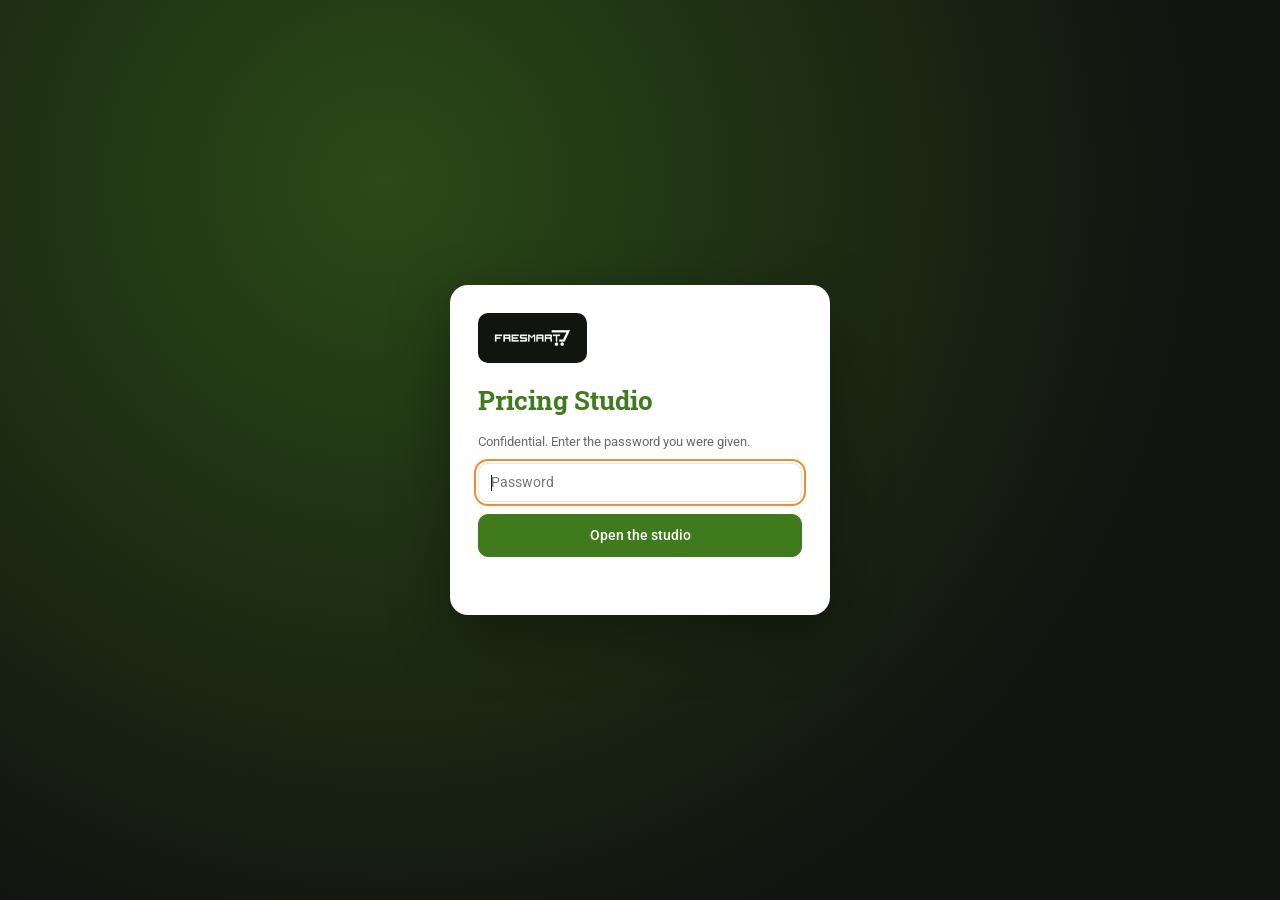
<file: docs/index.html>
<!doctype html><meta charset="utf-8"><title>Fresmart Pricing Studio</title><meta http-equiv="refresh" content="0; url=studio/"><meta name="robots" content="noindex"><a href="studio/">Open the Pricing Studio</a>
</file>
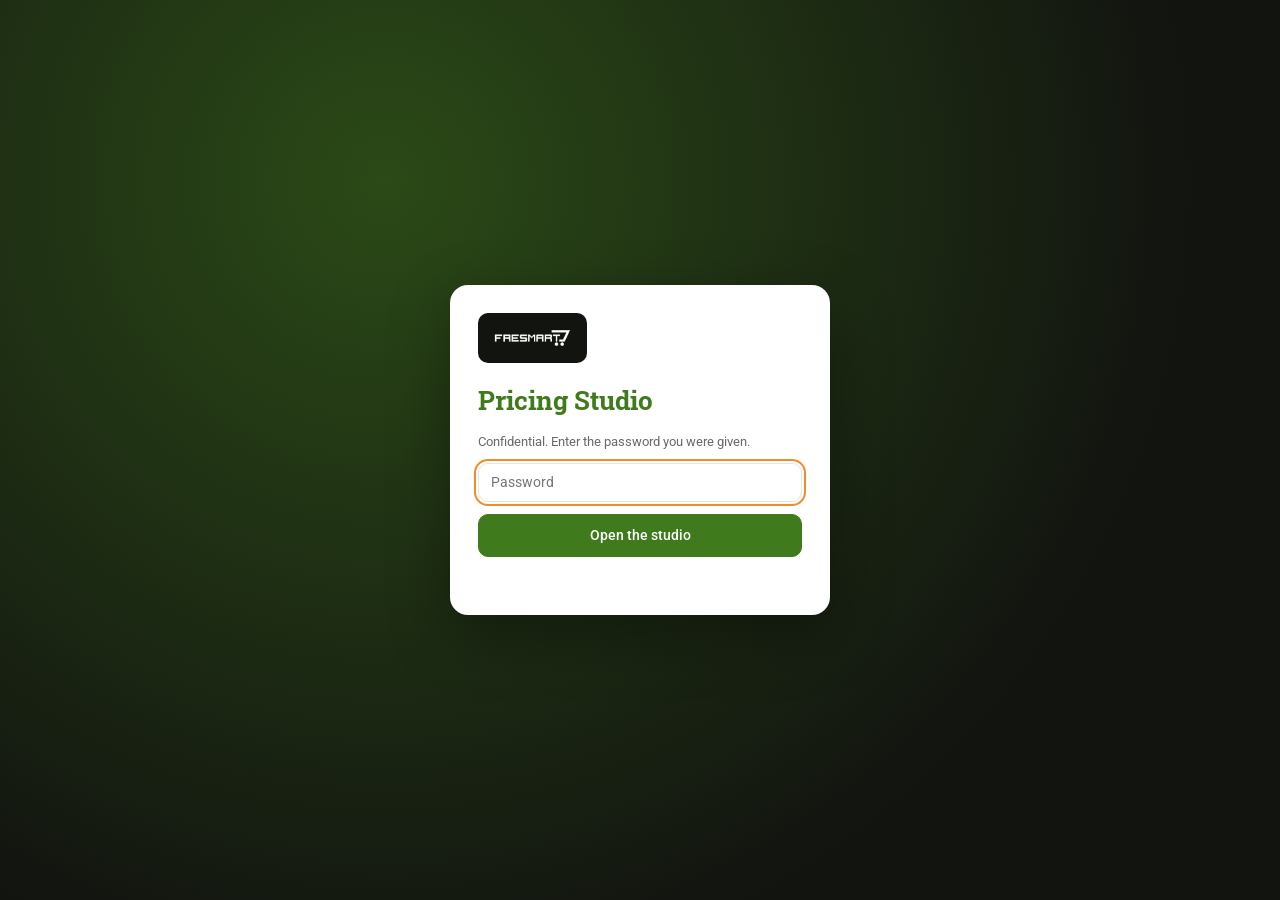
<file: docs/studio/index.html>
<!doctype html>
<html lang="en">
<head>
<meta charset="utf-8">
<meta name="robots" content="noindex">
<meta name="viewport" content="width=device-width, initial-scale=1">
<title>Fresmart Pricing Studio</title>
<link rel="preconnect" href="https://fonts.googleapis.com">
<link rel="stylesheet" href="https://fonts.googleapis.com/css2?family=Roboto+Slab:wght@400;500;600&family=Roboto:wght@400;500;700&display=swap">
<link rel="stylesheet" href="studio.css">
<script src="../d3.min.js"></script>
</head>
<body>
<div class="app">
  <aside class="side" aria-label="Main navigation">
    <div class="brand">
      <img src="fresmart_logo.png" alt="Fresmart">
      <div><div class="brand-name">Pricing Studio</div><div class="brand-sub">All active articles</div></div>
    </div>
    <nav class="nav" id="nav"></nav>
    <div class="side-foot">
      <div class="status" id="side-status"><span class="dot"></span><span>Loading…</span></div>
      <div class="side-meta">Sales and costs to <b id="asof">—</b><br>Gross profit after IVA · US$ at 1,050 Kz</div>
    </div>
  </aside>

  <div class="main">
    <header class="top">
      <button class="icon-btn menu" id="menu" aria-label="Open navigation">☰</button>
      <div class="crumb"><span>Price optimisation</span><span class="sep">/</span><b id="crumb">Overview</b></div>
      <div class="search">
        <input id="gsearch" type="search" placeholder="Find an article by name or code" autocomplete="off" aria-label="Find an article">
        <kbd>/</kbd>
        <div class="results" id="gresults" hidden></div>
      </div>
    </header>

    <div class="content" id="content">
      <div class="loading" id="loading">Loading the price plan…</div>
    </div>
  </div>
</div>

<aside class="drawer" id="drawer" aria-hidden="true" aria-label="Article detail">
  <div class="drawer-head">
    <div><div class="eyebrow" id="dr-code">—</div><h2 id="dr-name">—</h2><div class="drawer-tags" id="dr-tags"></div></div>
    <button class="icon-btn" id="dr-close" aria-label="Close">✕</button>
  </div>
  <div class="drawer-body" id="dr-body"></div>
</aside>
<div class="scrim" id="scrim" hidden></div>
<div class="tip" id="tip" hidden></div>

<script src="studio.js"></script>
</body>
</html>
</file>
<file: docs/studio/studio.css>
/* Fresmart Pricing Studio: Newaco plum sidebar, warm-lilac canvas, gold for the money line. */
/* Fresmart theme (fresmart.net): brand green #72BD44, dark green #5F9824, charcoal #181917, navy #235787; Roboto / Roboto Slab. */
:root {
  --plum-900: #121410; --plum-800: #1A1F16; --plum: #3F7A1C; --plum-600: #5F9824; --plum-400: #72BD44; --plum-200: #CDE6BC; --plum-100: #E7F3DF; --plum-50: #F4F9F0;
  --gold: #E5730E; --gold-400: #F28C28; --gold-100: #FDEBD8;
  --navy: #235787; --navy-100: #E1EAF3;
  --ink: #181917; --ink-2: #3E423B; --muted: #6A6868; --line: #E3E6DF; --line-2: #EFF1EC;
  --bg: #F5F6F3; --panel: #FFFFFF;
  --ok: #3F7A1C; --ok-bg: #E7F3DF; --warn: #A65A00; --warn-bg: #FCEEDB; --bad: #B23A3A; --bad-bg: #F8E4E4;
  --f-display: "Roboto Slab", Georgia, "Times New Roman", serif;
  --f-body: "Roboto", "Segoe UI", system-ui, -apple-system, Arial, sans-serif;
  --r: 14px; --r-sm: 9px;
  --shadow: 0 1px 2px rgba(24, 25, 23, .05), 0 10px 28px -14px rgba(24, 25, 23, .16);
  --shadow-lg: 0 24px 60px -20px rgba(24, 25, 23, .32);
  color-scheme: light;
}
* { box-sizing: border-box; }
html, body { margin: 0; height: 100%; background: var(--bg); color: var(--ink); font-family: var(--f-body); font-size: 14px; line-height: 1.5; -webkit-font-smoothing: antialiased; }
button, input, select { font: inherit; color: inherit; }
[hidden] { display: none !important; }
:focus-visible { outline: 2px solid var(--gold-400); outline-offset: 2px; }
.num, td.num, th.num { text-align: right; font-variant-numeric: tabular-nums; white-space: nowrap; }

/* ---------- shell ---------- */
.app { display: grid; grid-template-columns: 264px minmax(0, 1fr); min-height: 100vh; }
.side { position: sticky; top: 0; height: 100vh; overflow-y: auto; background: radial-gradient(140% 60% at 0% 0%, rgba(114, 189, 68, .20), transparent 60%), linear-gradient(185deg, #1E2419 0%, var(--plum-800) 50%, var(--plum-900) 100%); color: #E3E8DE; display: flex; flex-direction: column; padding: 20px 14px; gap: 18px; }
.brand { display: grid; gap: 10px; padding: 4px 8px 16px; border-bottom: 1px solid rgba(255, 255, 255, .09); }
.brand img { width: 120px; height: auto; display: block; }
.brand-name { font-family: var(--f-display); font-size: 19px; font-weight: 500; color: #fff; letter-spacing: -.01em; line-height: 1.15; }
.brand-sub { font-size: 12px; color: #A9B3A0; }
.nav { display: grid; gap: 18px; }
.nav-group { display: grid; gap: 2px; }
.nav-label { font-size: 10.5px; letter-spacing: .14em; text-transform: uppercase; color: #8E9886; padding: 0 12px 6px; font-weight: 600; }
.nav-btn { appearance: none; border: 0; background: none; display: flex; align-items: center; gap: 11px; padding: 9px 12px; border-radius: 10px; color: #D3DACB; cursor: pointer; text-align: left; position: relative; transition: background-color .15s, color .15s; }
.nav-btn svg { width: 18px; height: 18px; flex: none; fill: none; stroke: currentColor; stroke-width: 1.7; stroke-linecap: round; stroke-linejoin: round; opacity: .85; }
.nav-btn:hover { background: rgba(255, 255, 255, .07); color: #fff; }
.nav-btn[aria-current="page"] { background: rgba(255, 255, 255, .11); color: #fff; font-weight: 600; }
.nav-btn[aria-current="page"]::before { content: ""; position: absolute; left: -14px; top: 9px; bottom: 9px; width: 3px; border-radius: 0 3px 3px 0; background: var(--gold-400); }
.nav-btn[aria-current="page"] svg { color: var(--gold-400); opacity: 1; }
.nav-count { margin-left: auto; font-size: 11px; color: #A9B3A0; font-variant-numeric: tabular-nums; }
.side-foot { margin-top: auto; display: grid; gap: 10px; padding: 14px; border-radius: 12px; background: rgba(255, 255, 255, .06); border: 1px solid rgba(255, 255, 255, .08); font-size: 12px; color: #B9C2B0; }
.side-foot b { color: #fff; font-weight: 600; }
.status { display: flex; align-items: center; gap: 8px; color: #fff; font-weight: 500; }
.dot { width: 8px; height: 8px; border-radius: 50%; background: #6FD08F; box-shadow: 0 0 0 3px rgba(111, 208, 143, .22); flex: none; }
.status.bad .dot { background: #F08A8A; box-shadow: 0 0 0 3px rgba(240, 138, 138, .22); }

.main { min-width: 0; display: flex; flex-direction: column; }
.top { position: sticky; top: 0; z-index: 30; display: flex; align-items: center; gap: 16px; padding: 14px clamp(16px, 3vw, 36px); background: rgba(245, 246, 243, .88); backdrop-filter: blur(10px); border-bottom: 1px solid var(--line); }
.crumb { display: flex; gap: 8px; align-items: center; font-size: 13px; color: var(--muted); white-space: nowrap; }
.crumb b { color: var(--ink); font-weight: 600; }
.crumb .sep { color: var(--plum-200); }
.icon-btn.menu { display: none; }
.search { position: relative; margin-left: auto; width: min(100%, 26rem); }
.search input { width: 100%; padding: 9px 40px 9px 14px; border-radius: 999px; border: 1px solid var(--line); background: var(--panel); transition: border-color .15s, box-shadow .15s; }
.search input:focus { outline: none; border-color: var(--plum-400); box-shadow: 0 0 0 4px var(--plum-100); }
.search kbd { position: absolute; right: 12px; top: 50%; translate: 0 -50%; font: 11px var(--f-body); color: var(--muted); border: 1px solid var(--line); border-radius: 5px; padding: 0 6px; pointer-events: none; }
.results { position: absolute; top: calc(100% + 8px); left: 0; right: 0; background: var(--panel); border: 1px solid var(--line); border-radius: 12px; box-shadow: var(--shadow-lg); padding: 6px; display: grid; max-height: 24rem; overflow: auto; z-index: 40; }
.result { appearance: none; border: 0; background: none; display: grid; grid-template-columns: 1fr auto; gap: 2px 12px; text-align: left; padding: 8px 10px; border-radius: 8px; cursor: pointer; }
.result:hover, .result[aria-selected="true"] { background: var(--plum-50); }
.result .r-name { font-weight: 500; }
.result .r-sub { grid-column: 1; font-size: 12px; color: var(--muted); }
.result .r-chg { grid-row: 1 / span 2; grid-column: 2; align-self: center; }
.icon-btn { appearance: none; border: 1px solid var(--line); background: var(--panel); width: 34px; height: 34px; border-radius: 9px; cursor: pointer; display: grid; place-items: center; color: var(--ink-2); }
.icon-btn:hover { background: var(--plum-50); }

.content { padding: clamp(18px, 3vw, 36px); display: grid; gap: 22px; max-width: 1500px; width: 100%; margin-inline: auto; }
.loading { padding: 80px 0; text-align: center; color: var(--muted); }

/* ---------- page head ---------- */
.page-head { display: flex; justify-content: space-between; align-items: flex-end; gap: 16px; flex-wrap: wrap; }
.eyebrow { font-size: 11px; letter-spacing: .14em; text-transform: uppercase; color: var(--gold); font-weight: 600; }
h1.page-title { font-family: var(--f-display); font-weight: 500; font-size: clamp(28px, 3vw, 38px); letter-spacing: -.02em; margin: 4px 0 2px; line-height: 1.1; color: var(--plum); text-wrap: balance; }
.page-sub { color: var(--muted); max-width: 76ch; margin: 0; }
.head-actions { display: flex; gap: 8px; flex-wrap: wrap; }

/* ---------- cards ---------- */
.card { background: var(--panel); border: 1px solid var(--line); border-radius: var(--r); box-shadow: var(--shadow); padding: 20px; min-width: 0; display: grid; gap: 12px; align-content: start; }
.card-head { display: flex; justify-content: space-between; align-items: flex-start; gap: 12px; flex-wrap: wrap; }
.card h2 { font-size: 15.5px; font-weight: 600; margin: 0; letter-spacing: -.01em; }
.card .sub { color: var(--muted); font-size: 12.5px; margin: 2px 0 0; max-width: 80ch; }
.note { color: var(--muted); font-size: 12.5px; margin: 0; max-width: 90ch; line-height: 1.55; }
.grid-2 { display: grid; gap: 18px; grid-template-columns: repeat(auto-fit, minmax(min(100%, 460px), 1fr)); }
.grid-3 { display: grid; gap: 18px; grid-template-columns: repeat(auto-fit, minmax(min(100%, 320px), 1fr)); }
.split { display: grid; gap: 18px; grid-template-columns: minmax(0, 1fr); }
@media (min-width: 1180px) { .split { grid-template-columns: minmax(0, 1.6fr) minmax(0, 1fr); } }

/* hero */
.hero { position: relative; overflow: hidden; border-radius: 18px; padding: 28px 30px; color: #F3F7EF; background: radial-gradient(120% 140% at 100% 0%, rgba(114, 189, 68, .55), transparent 55%), linear-gradient(135deg, #2F5E14 0%, #1C2B12 75%); box-shadow: var(--shadow-lg); display: grid; gap: 22px; grid-template-columns: minmax(0, 1.25fr) minmax(0, 1fr); }
@media (max-width: 980px) { .hero { grid-template-columns: 1fr; } }
.hero .eyebrow { color: var(--gold-400); }
.hero-value { font-family: var(--f-display); font-weight: 500; font-size: clamp(44px, 6vw, 68px); letter-spacing: -.03em; line-height: 1; color: #fff; margin-top: 8px; font-variant-numeric: tabular-nums; }
.hero-value small { font-size: .38em; color: #D9E3CF; font-family: var(--f-body); font-weight: 500; letter-spacing: 0; margin-left: 8px; }
.hero-text { color: #DCE5D3; max-width: 56ch; margin: 10px 0 0; }
.hero-text b { color: #fff; }
.range { margin-top: 18px; }
.range-bar { position: relative; height: 10px; border-radius: 999px; background: rgba(255, 255, 255, .14); }
.range-bar i { position: absolute; top: 0; bottom: 0; border-radius: 999px; background: linear-gradient(90deg, rgba(242, 140, 40, .45), var(--gold-400)); }
.range-bar em { position: absolute; top: 50%; width: 18px; height: 18px; translate: -50% -50%; border-radius: 50%; background: #fff; border: 4px solid var(--gold-400); }
.range-labels { display: flex; justify-content: space-between; font-size: 12px; color: #C9D3BF; margin-top: 8px; font-variant-numeric: tabular-nums; }
.range-labels b { color: #fff; }
.hero-stats { display: grid; grid-template-columns: repeat(2, minmax(0, 1fr)); gap: 12px; align-content: center; }
.hstat { background: rgba(255, 255, 255, .07); border: 1px solid rgba(255, 255, 255, .1); border-radius: 12px; padding: 14px 16px; }
.hstat .k { font-size: 12px; color: #C9D3BF; }
.hstat .v { font-size: 24px; font-weight: 600; color: #fff; letter-spacing: -.02em; font-variant-numeric: tabular-nums; margin-top: 2px; }
.hstat .s { font-size: 12px; color: #A9B3A0; }

/* KPIs */
.kpis { display: grid; gap: 14px; grid-template-columns: repeat(auto-fit, minmax(min(100%, 200px), 1fr)); }
.kpi { background: var(--panel); border: 1px solid var(--line); border-radius: var(--r); padding: 16px 18px; box-shadow: var(--shadow); display: grid; gap: 6px; min-width: 0; }
.kpi .k { color: var(--muted); font-size: 12.5px; font-weight: 500; display: flex; justify-content: space-between; gap: 8px; }
.kpi .v { font-size: 26px; font-weight: 650; letter-spacing: -.03em; font-variant-numeric: tabular-nums; line-height: 1.1; }
.kpi .s { color: var(--muted); font-size: 12.5px; display: flex; gap: 6px; align-items: center; flex-wrap: wrap; }

/* pills, chips */
.pill { display: inline-flex; align-items: center; gap: 4px; font-size: 11.5px; font-weight: 600; padding: 2px 9px; border-radius: 999px; background: var(--line-2); color: var(--ink-2); white-space: nowrap; font-variant-numeric: tabular-nums; }
.pill.ok { background: var(--ok-bg); color: var(--ok); } .pill.warn { background: var(--warn-bg); color: var(--warn); } .pill.bad { background: var(--bad-bg); color: var(--bad); }
.pill.plum { background: var(--plum-100); color: var(--plum); } .pill.gold { background: var(--gold-100); color: #8A4A00; }
.up { color: var(--ok); } .down { color: var(--bad); } .warnc { color: var(--warn); }
.chips { display: flex; gap: 6px; flex-wrap: wrap; }
.chip { appearance: none; border: 1px solid var(--line); background: var(--panel); border-radius: 999px; padding: 6px 12px; font-size: 12.5px; cursor: pointer; color: var(--ink-2); white-space: nowrap; }
.chip:hover { border-color: var(--plum-200); }
.chip[aria-pressed="true"] { background: var(--plum); border-color: var(--plum); color: #fff; }
.chip .n { opacity: .7; margin-left: 4px; font-variant-numeric: tabular-nums; }
.btn { appearance: none; border: 1px solid var(--line); background: var(--panel); border-radius: 10px; padding: 8px 14px; font-weight: 500; cursor: pointer; display: inline-flex; align-items: center; gap: 8px; }
.btn:hover { background: var(--plum-50); }
.btn.primary { background: var(--plum); border-color: var(--plum); color: #fff; }
.btn.primary:hover { background: var(--plum-600); }
select.sel, input.inp { border: 1px solid var(--line); background: var(--panel); border-radius: 10px; padding: 8px 12px; min-width: 0; }
select.sel { padding-right: 30px; }
.toolbar { display: flex; gap: 10px; flex-wrap: wrap; align-items: center; }
.toolbar .grow { flex: 1 1 220px; }
.toolbar .count { margin-left: auto; color: var(--muted); font-size: 12.5px; }

/* tables */
.tablebox { overflow: auto; border: 1px solid var(--line); border-radius: 12px; max-height: 70vh; }
.tablebox.short { max-height: 26rem; }
table.t { width: 100%; border-collapse: separate; border-spacing: 0; font-size: 13px; }
table.t th { position: sticky; top: 0; z-index: 1; background: var(--plum-50); color: var(--muted); font-size: 11px; letter-spacing: .06em; text-transform: uppercase; font-weight: 600; text-align: left; padding: 10px 12px; border-bottom: 1px solid var(--line); white-space: nowrap; }
table.t th.sortable { cursor: pointer; user-select: none; }
table.t th.sortable:hover { color: var(--plum); }
table.t th .arr { opacity: .6; margin-left: 4px; }
table.t td { padding: 10px 12px; border-bottom: 1px solid var(--line-2); vertical-align: middle; }
table.t tbody tr:last-child td { border-bottom: 0; }
table.t tbody tr.click { cursor: pointer; }
table.t tbody tr:hover td { background: var(--plum-50); }
table.t tr.hi td { background: #FFF6EC; font-weight: 600; }
table.t .name { font-weight: 500; max-width: 340px; }
table.t .muted { color: var(--muted); font-size: 12px; }
.pager { display: flex; justify-content: space-between; align-items: center; gap: 12px; flex-wrap: wrap; color: var(--muted); font-size: 12.5px; }

/* charts */
.chart { position: relative; min-width: 0; }
.chart svg { display: block; overflow: visible; }
.chart text { font-family: var(--f-body); }
.ax text { fill: var(--muted); font-size: 11.5px; }
.ax path, .ax line { stroke: var(--line); }
.gridl line { stroke: var(--line-2); }
.gridl path { display: none; }
.lbl { fill: var(--ink-2); font-size: 12px; }
.lbl-strong { fill: var(--ink); font-size: 12px; font-weight: 600; }
.legend { display: flex; gap: 14px; flex-wrap: wrap; font-size: 12px; color: var(--muted); }
.legend i { display: inline-block; width: 12px; height: 10px; border-radius: 3px; margin-right: 6px; vertical-align: -1px; }
.tip { position: fixed; z-index: 80; pointer-events: none; background: var(--panel); border: 1px solid var(--line); border-radius: 10px; box-shadow: var(--shadow-lg); padding: 9px 12px; font-size: 12.5px; display: grid; gap: 3px; max-width: 280px; }
.tip .th { font-weight: 600; margin-bottom: 2px; }
.tip .tr { display: flex; justify-content: space-between; gap: 14px; font-variant-numeric: tabular-nums; }
.tip .tr span:first-child { color: var(--muted); }

/* bars as HTML (tables of bars) */
.bars { display: grid; gap: 9px; }
.bar-row { display: grid; grid-template-columns: minmax(120px, 34%) minmax(0, 1fr) auto; gap: 12px; align-items: center; font-size: 13px; }
.bar-row .bl { white-space: nowrap; overflow: hidden; text-overflow: ellipsis; }
.bar-track { height: 10px; border-radius: 999px; background: var(--line-2); position: relative; overflow: hidden; }
.bar-track i { position: absolute; left: 0; top: 0; bottom: 0; border-radius: 999px; background: var(--plum); }
.bar-track i.gold { background: var(--gold-400); }
.bar-track i.soft { background: var(--plum-200); }
.bar-row .bv { font-variant-numeric: tabular-nums; font-weight: 600; min-width: 64px; text-align: right; }

/* wave cards */
.waves { display: grid; gap: 14px; grid-template-columns: repeat(auto-fit, minmax(min(100%, 230px), 1fr)); }
.wave { border-radius: var(--r); padding: 18px; border: 1px solid var(--line); background: var(--panel); box-shadow: var(--shadow); display: grid; gap: 6px; position: relative; overflow: hidden; }
.wave::before { content: ""; position: absolute; inset: 0 auto 0 0; width: 4px; background: var(--wave, var(--plum)); }
.wave .wn { font-weight: 600; } .wave .wv { font-size: 24px; font-weight: 650; letter-spacing: -.02em; font-variant-numeric: tabular-nums; }
.wave .ws { color: var(--muted); font-size: 12.5px; }

/* simulator */
.sim-grid { display: grid; gap: 18px; grid-template-columns: minmax(0, 1fr); }
@media (min-width: 1180px) { .sim-grid { grid-template-columns: 340px minmax(0, 1fr); } }
.slider { width: 100%; accent-color: var(--plum); }
.sim-big { font-family: var(--f-display); font-size: 40px; font-weight: 500; letter-spacing: -.02em; color: var(--plum); font-variant-numeric: tabular-nums; line-height: 1; }
.kv { display: grid; grid-template-columns: 1fr auto; gap: 7px 14px; font-size: 13px; }
.kv dt { color: var(--muted); } .kv dd { margin: 0; text-align: right; font-weight: 500; font-variant-numeric: tabular-nums; }
.combo { position: relative; }
.combo .results { top: calc(100% + 4px); }

/* checks / steps */
.step-list { display: grid; gap: 10px; counter-reset: s; margin: 0; padding: 0; list-style: none; }
.step-list li { display: grid; grid-template-columns: 34px 1fr; gap: 12px; align-items: start; }
.step-list li::before { counter-increment: s; content: counter(s); width: 28px; height: 28px; border-radius: 50%; background: var(--plum-100); color: var(--plum); display: grid; place-items: center; font-weight: 600; font-size: 12.5px; }
.step-list b { display: block; }
.step-list span { color: var(--muted); font-size: 12.5px; }
.zone-list { display: flex; flex-wrap: wrap; gap: 6px; }

/* drawer */
.drawer { position: fixed; top: 0; right: 0; bottom: 0; width: min(560px, 100vw); background: var(--panel); z-index: 70; box-shadow: var(--shadow-lg); transform: translateX(105%); transition: transform .28s cubic-bezier(.2, .8, .2, 1); display: flex; flex-direction: column; }
.drawer.open { transform: none; }
.drawer-head { display: flex; justify-content: space-between; gap: 14px; padding: 22px 24px 16px; border-bottom: 1px solid var(--line); background: linear-gradient(180deg, var(--plum-50), var(--panel)); }
.drawer-head h2 { font-family: var(--f-display); font-weight: 500; font-size: 22px; margin: 4px 0 8px; color: var(--plum); line-height: 1.2; }
.drawer-tags { display: flex; gap: 6px; flex-wrap: wrap; }
.drawer-body { padding: 20px 24px 32px; overflow-y: auto; display: grid; gap: 18px; align-content: start; }
.drawer-body .section-t { font-size: 11px; letter-spacing: .12em; text-transform: uppercase; color: var(--muted); font-weight: 600; margin-bottom: 8px; }
.price-move { display: flex; align-items: baseline; gap: 12px; flex-wrap: wrap; }
.price-move .from { color: var(--muted); text-decoration: line-through; font-size: 15px; }
.price-move .to { font-family: var(--f-display); font-size: 34px; color: var(--plum); font-weight: 500; letter-spacing: -.02em; }
.reason { background: var(--plum-50); border: 1px solid var(--line); border-radius: 10px; padding: 12px 14px; font-size: 13px; }
.scrim { position: fixed; inset: 0; background: rgba(24, 25, 23, .3); z-index: 60; }

@media (prefers-reduced-motion: reduce) { .drawer { transition: none; } }
@media (max-width: 900px) {
  .app { grid-template-columns: 1fr; }
  .side { position: fixed; z-index: 75; inset: 0 auto 0 0; width: 264px; transform: translateX(-105%); transition: transform .25s; }
  .side.open { transform: none; }
  .icon-btn.menu { display: grid; }
  .bar-row { grid-template-columns: minmax(90px, 38%) minmax(0, 1fr) auto; }
}

/* ---------- hierarchy filters, article labels ---------- */
.hier { display: grid; gap: 10px; grid-template-columns: repeat(auto-fit, minmax(min(100%, 200px), 1fr)); align-items: end; }
.hier label { display: grid; gap: 4px; font-size: 11px; letter-spacing: .08em; text-transform: uppercase; color: var(--muted); font-weight: 600; }
.hier select, .hier input { text-transform: none; letter-spacing: 0; font-weight: 400; font-size: 13.5px; color: var(--ink); }
.path { font-size: 11.5px; color: var(--muted); display: flex; flex-wrap: wrap; gap: 4px; align-items: center; }
.path span + span::before { content: "›"; margin-right: 4px; color: var(--plum-200); }
.art .name { font-weight: 500; }
.art-head { display: grid; gap: 4px; }
.art-head h2 { font-family: var(--f-display); font-weight: 500; font-size: 24px; margin: 0; color: var(--ink); line-height: 1.2; }
.art-head .path { font-size: 12.5px; }
.seg { display: inline-flex; border: 1px solid var(--line); border-radius: 10px; overflow: hidden; background: var(--panel); }
.seg button { appearance: none; border: 0; background: none; padding: 8px 14px; cursor: pointer; font-weight: 500; color: var(--ink-2); }
.seg button[aria-pressed="true"] { background: var(--plum); color: #fff; }
.form-grid { display: grid; gap: 14px; grid-template-columns: repeat(auto-fit, minmax(min(100%, 210px), 1fr)); }
.field { display: grid; gap: 5px; font-size: 12.5px; color: var(--muted); }
.field input, .field select { font-size: 14px; color: var(--ink); }
.field .hint { font-size: 11.5px; }
.check { display: flex; gap: 8px; align-items: center; font-size: 13px; color: var(--ink-2); }
.drop { border: 2px dashed var(--plum-200); border-radius: 12px; padding: 22px; text-align: center; background: var(--plum-50); color: var(--ink-2); cursor: pointer; }
.drop.over { border-color: var(--plum-400); background: var(--plum-100); }
.banner { border-radius: 12px; padding: 12px 16px; font-size: 13px; display: flex; gap: 10px; align-items: flex-start; }
.banner.info { background: var(--navy-100); color: #173B5C; } .banner.ok { background: var(--ok-bg); color: var(--ok); } .banner.warn { background: var(--warn-bg); color: var(--warn); }
.explain { background: var(--plum-50); border: 1px solid var(--line); border-radius: 12px; padding: 14px 16px; font-size: 13.5px; line-height: 1.6; }
.explain b { color: var(--ink); }
.big-sentence { font-family: var(--f-display); font-size: 20px; line-height: 1.4; color: var(--ink); margin: 0; }
.big-sentence b { color: var(--plum); }
.inline-inp { width: 70px; padding: 5px 8px; border: 1px solid var(--line); border-radius: 8px; text-align: right; }
.empty { padding: 40px 10px; text-align: center; color: var(--muted); }

/* guided flow: steps unlock one at a time */
.nav-btn.locked { opacity: .45; cursor: not-allowed; }
.nav-btn.locked:hover { background: none; color: #D3DACB; }
.nav-flow { margin-left: auto; min-width: 20px; height: 20px; border-radius: 10px; display: inline-grid; place-items: center; font-size: 11px; color: #A9B3A0; border: 1px solid rgba(255,255,255,.18); }
.nav-flow.done { background: var(--plum-400); border-color: var(--plum-400); color: #fff; font-weight: 700; }
.nav-btn.locked .nav-flow { border: 0; }
.nav-count + .nav-flow { margin-left: 8px; }
.flow-bar { background: var(--panel); border: 1px solid var(--line); border-radius: 14px; padding: 10px 12px; display: flex; align-items: center; gap: 12px; flex-wrap: wrap; }
.flow-steps { display: flex; gap: 4px; flex: 1; min-width: 0; overflow-x: auto; }
.flow-step { appearance: none; border: 0; background: var(--line-2); border-radius: 999px; padding: 5px 11px 5px 5px; display: inline-flex; align-items: center; gap: 7px; font: inherit; font-size: 12px; color: var(--ink-2); cursor: pointer; white-space: nowrap; }
.flow-step:hover:not(:disabled) { background: var(--plum-100); }
.flow-step:disabled { opacity: .5; cursor: not-allowed; }
.flow-n { width: 20px; height: 20px; border-radius: 50%; display: inline-grid; place-items: center; background: #fff; border: 1px solid var(--line); font-size: 11px; font-weight: 600; }
.flow-step.done .flow-n { background: var(--plum-400); border-color: var(--plum-400); color: #fff; }
.flow-step.cur { background: var(--plum); color: #fff; font-weight: 600; }
.flow-step.cur .flow-n { border-color: transparent; color: var(--plum); }
.flow-step.cur.done .flow-n { background: #fff; color: var(--plum); }
.flow-meta { display: flex; align-items: center; gap: 12px; font-size: 12px; color: var(--muted); white-space: nowrap; }
.linkbtn { appearance: none; border: 0; background: none; color: var(--navy); font: inherit; font-size: 12px; cursor: pointer; text-decoration: underline; padding: 0; }
.flow-foot { position: sticky; bottom: 0; z-index: 5; display: flex; justify-content: space-between; align-items: center; gap: 12px; flex-wrap: wrap; background: var(--panel); border: 1px solid var(--line); border-radius: 14px; padding: 12px 14px; box-shadow: 0 -6px 20px rgba(24,25,23,.06); }
.flow-foot-r { display: flex; align-items: center; gap: 12px; flex-wrap: wrap; margin-left: auto; }
.flow-ok { color: var(--ok); font-weight: 600; }
@media (max-width: 720px) { .flow-t { display: none; } .flow-step { padding: 5px; } .flow-step.cur .flow-t { display: inline; } }
.flow-steps { scrollbar-width: none; }
.flow-steps::-webkit-scrollbar { display: none; }
.flow-step:disabled .flow-t { display: none; }
.flow-step:disabled { padding-right: 5px; }

/* password screen (published copy) */
.lock { position: fixed; inset: 0; z-index: 100; display: grid; place-items: center; padding: 16px; background: radial-gradient(circle at 30% 20%, #2B4A17, var(--plum-900) 70%); }
.lock-card { width: min(380px, 100%); background: var(--panel); border-radius: 18px; padding: 28px; display: grid; gap: 12px; box-shadow: 0 20px 60px rgba(0,0,0,.35); }
.lock-logo { height: 34px; justify-self: start; background: var(--plum-900); padding: 8px 12px; border-radius: 10px; box-sizing: content-box; }
.lock-card h1 { margin: 6px 0 0; font-family: 'Roboto Slab', serif; color: var(--plum); font-size: 26px; }
.lock-card p { margin: 0; color: var(--muted); font-size: 13px; }
.lock-card .btn { justify-content: center; padding: 10px 14px; }
.lock-err { color: var(--bad); font-size: 13px; min-height: 18px; }
</file>
